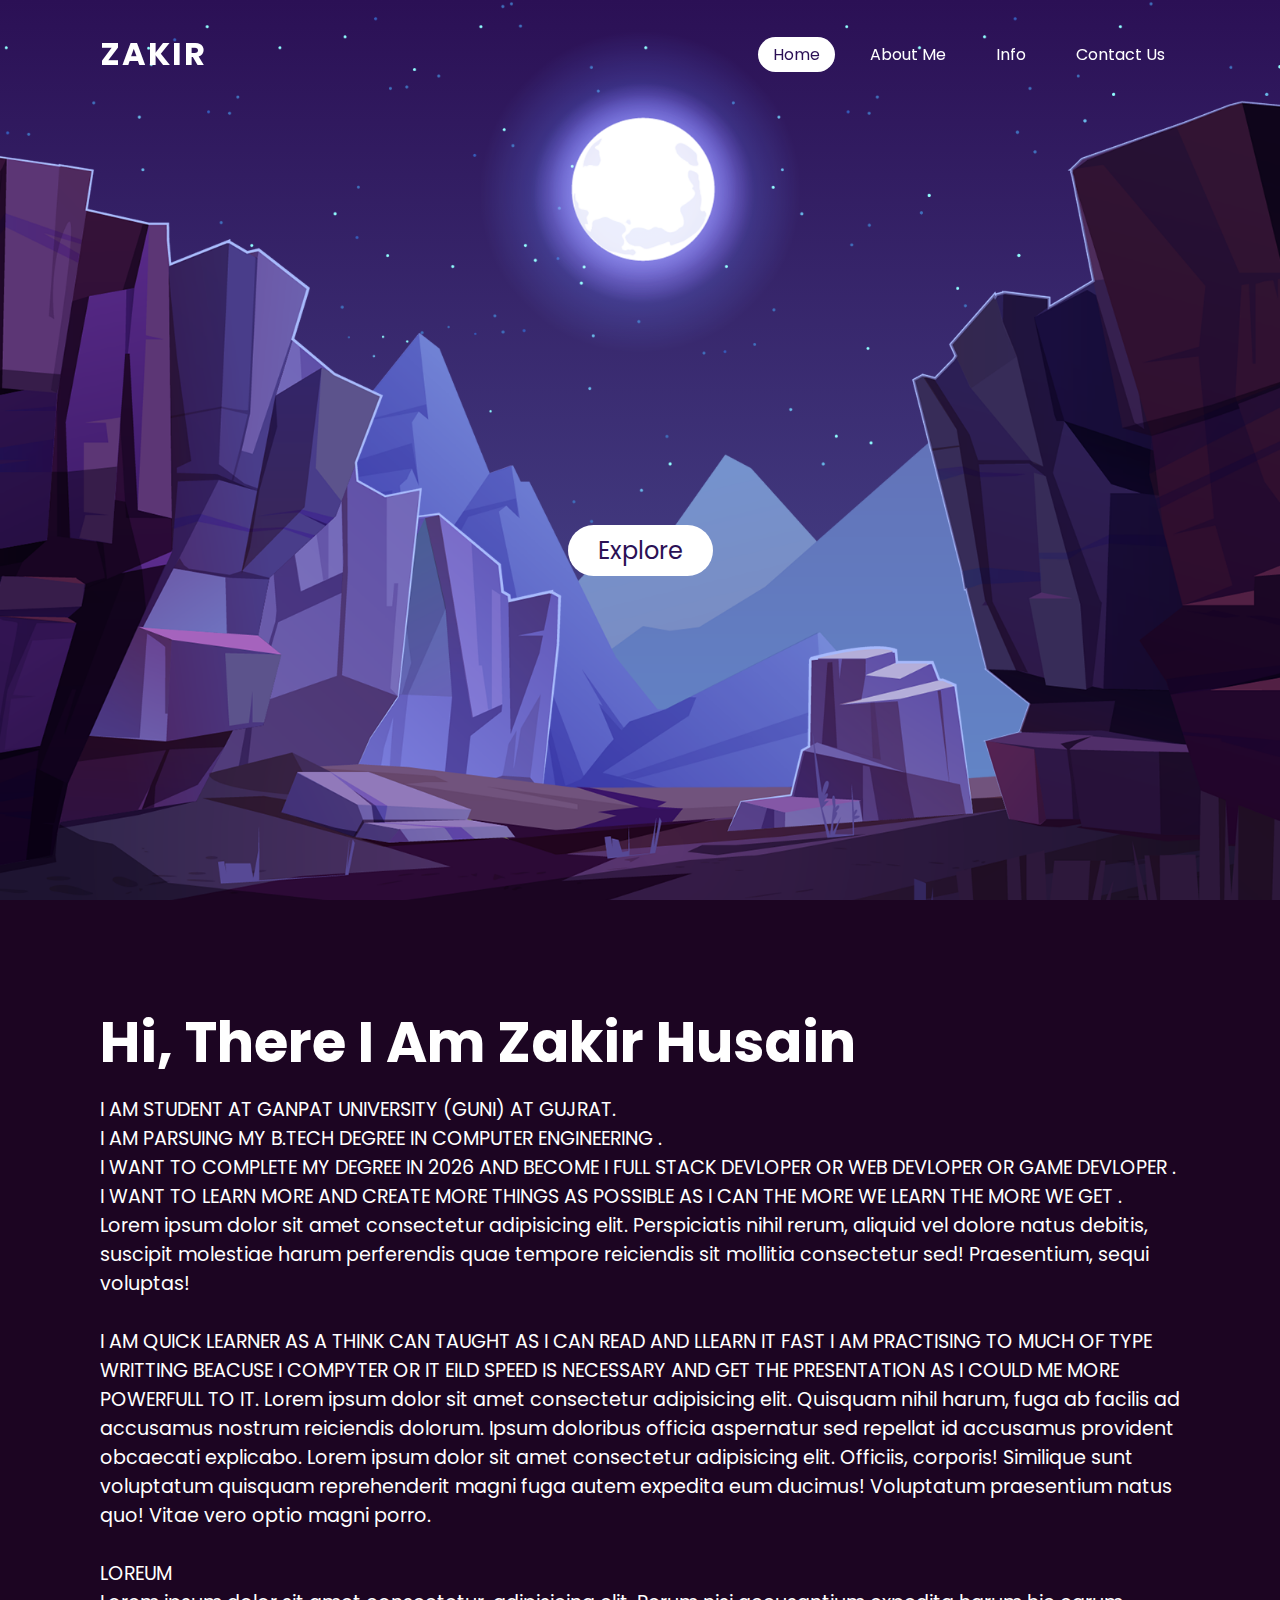
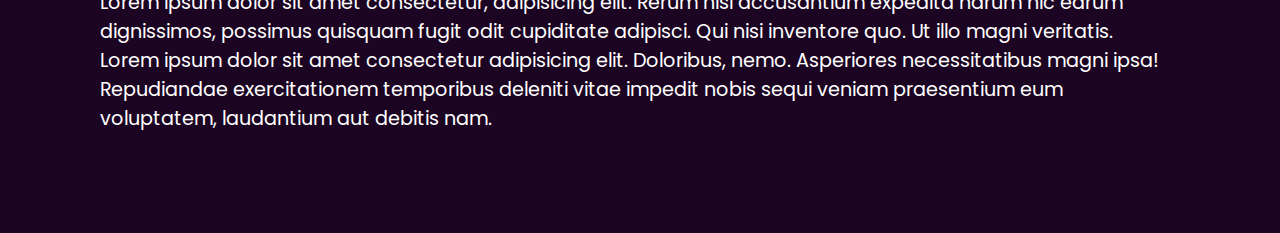
<file: index.html>
<html>

<head>
    <title>MOONLIGHT</title>
    <link rel="stylesheet" type="text/css" href="starlight.css">
    <link rel="aboutme" type="text" href="aboutme.html">
    <link rel="contactme" type="text" href="contactus.html">
</head>

<body>
    <header>
        <a href="https://www.instagram.com/zakirhusain__19" class="logo">ZAKIR</a>
        <ul>
            <li><a href="#" class="active">Home</a></li>
            <li><a href="aboutme.html">About Me</a></li>
            <li><a href="https://youtube.com/@stexz3akop860">Info</a></li>
            <li><a href="contactus.html">Contact Us</a></li>
        </ul>
    </header>
    <section>
        <img src="stars.png" id="stars">
        <img src="moon.png" id="moon">
        <img src="mountains_behind.png" id="mountains_behind">
        <h2 id="text">ZAKIR HUSAIN</h2>
        <a href="#sec" id="btn">Explore</a>
        <img src="mountains_front.png" id="mountains_front">
    </section>
    <div class="sec" id="sec">
        <h2>Hi, There I Am Zakir Husain</h2>
        <p>I AM STUDENT AT GANPAT UNIVERSITY (GUNI) AT GUJRAT.
            <BR> I AM PARSUING MY B.TECH DEGREE IN COMPUTER ENGINEERING .
            <BR> I WANT TO COMPLETE MY DEGREE IN 2026 AND BECOME I FULL STACK DEVLOPER OR WEB DEVLOPER OR GAME DEVLOPER .
            <BR> I WANT TO LEARN MORE AND CREATE MORE THINGS AS POSSIBLE AS I CAN THE MORE WE LEARN THE MORE WE GET .
            <BR> Lorem ipsum dolor sit amet consectetur adipisicing elit. Perspiciatis nihil rerum, aliquid vel dolore natus debitis, suscipit molestiae harum perferendis quae tempore reiciendis sit mollitia consectetur sed! Praesentium, sequi voluptas!
            <BR>
            <BR> I AM QUICK LEARNER AS A THINK CAN TAUGHT AS I CAN READ AND LLEARN IT FAST I AM PRACTISING TO MUCH OF TYPE WRITTING BEACUSE I COMPYTER OR IT EILD SPEED IS NECESSARY AND GET THE PRESENTATION AS I COULD ME MORE POWERFULL TO IT. Lorem ipsum dolor
            sit amet consectetur adipisicing elit. Quisquam nihil harum, fuga ab facilis ad accusamus nostrum reiciendis dolorum. Ipsum doloribus officia aspernatur sed repellat id accusamus provident obcaecati explicabo. Lorem ipsum dolor sit amet consectetur
            adipisicing elit. Officiis, corporis! Similique sunt voluptatum quisquam reprehenderit magni fuga autem expedita eum ducimus! Voluptatum praesentium natus quo! Vitae vero optio magni porro.
            <BR>
            <BR>LOREUM
            <BR>Lorem ipsum dolor sit amet consectetur, adipisicing elit. Rerum nisi accusantium expedita harum hic earum dignissimos, possimus quisquam fugit odit cupiditate adipisci. Qui nisi inventore quo. Ut illo magni veritatis.<br>Lorem ipsum dolor
            sit amet consectetur adipisicing elit. Doloribus, nemo. Asperiores necessitatibus magni ipsa! Repudiandae exercitationem temporibus deleniti vitae impedit nobis sequi veniam praesentium eum voluptatem, laudantium aut debitis nam.

        </p>
    </div>
    <script>
        let stars = document.getElementById('stars');
        let moon = document.getElementById('moon');
        let mountains_behind = document.getElementById('mountains_behind');
        let text = document.getElementById('text');
        let btn = document.getElementById('btn');
        let mountains_front = document.getElementById('mountains_front');
        let header = document.querySelector('header');

        window.addEventListener('scroll', function() {

            let value = window.scrollY;
            stars.style.left = value * 0.25 + 'px';
            moon.style.top = value * 1.05 + 'px';
            mountains_behind.style.left = value * 0.15 + 'px';
            mountains_front.style.right = value * 0.05 + 'px';
            text.style.marginRight = value * 4 + 'px';
            text.style.marginTop = value * 1.5 + 'px';
            btn.style.marginTop = value * 1.5 + 'px';
            header.style.top = value * 0.5 + 'px';
        })
    </script>
</body>

</html>
</file>
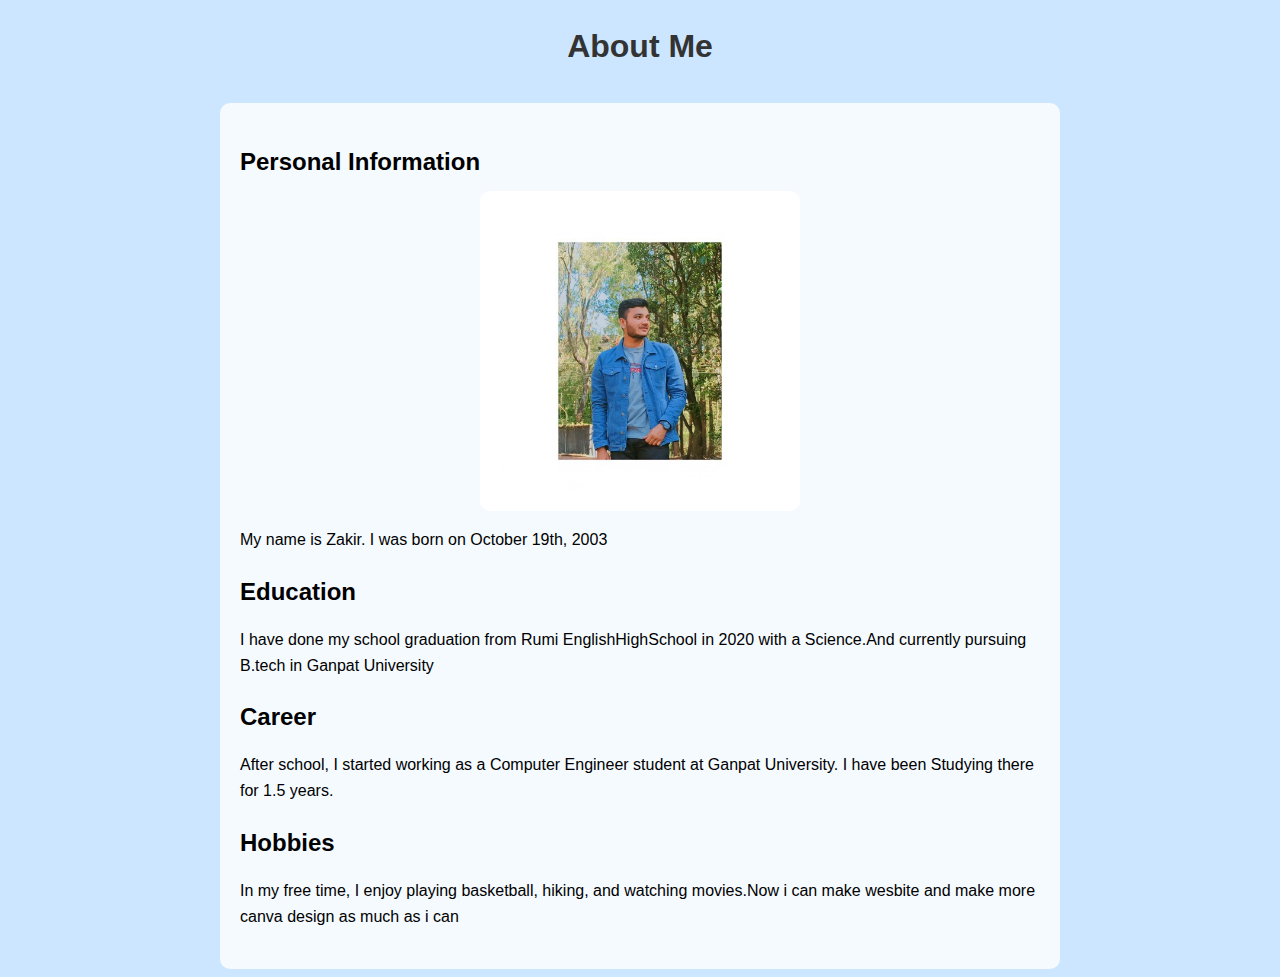
<file: aboutme.html>
<!DOCTYPE html>
<html lang="en">

<head>
    <meta charset="UTF-8">
    <meta name="viewport" content="width=device-width, initial-scale=1.0">
    <title>About Me</title>
    <style>
        body {
            font-family: Arial, sans-serif;
            line-height: 1.6;
            background-color: #cce6ff;
            /* Bluish background color */
        }
        
        .header {
            text-align: center;
            color: #333;
            margin-bottom: 30px;
        }
        
        .content {
            max-width: 800px;
            margin: 0 auto;
            background-color: rgba(255, 255, 255, 0.8);
            /* Add a semi-transparent white background to content */
            padding: 20px;
            border-radius: 10px;
        }
        
        .section {
            margin-bottom: 20px;
        }
        
        .section h2 {
            margin-bottom: 10px;
        }
        
        .section p {
            margin-bottom: 20px;
        }
        /* Style for the image */
        
        .profile-image {
            max-width: 40%;
            height: auto;
            display: block;
            margin: 0 auto;
            border-radius: 10px;
            /* Add rounded corners to the image */
        }
    </style>
</head>

<body>
    <div class="header">
        <h1>About Me</h1>
    </div>
    <div class="content">
        <div class="section">
            <h2>Personal Information</h2>
            <img class="profile-image" src="myphoto.jpg" alt="Profile Image">
            <p>My name is Zakir. I was born on October 19th, 2003</p>
        </div>
        <div class="section">
            <h2>Education</h2>
            <p>I have done my school graduation from Rumi EnglishHighSchool in 2020 with a Science.And currently pursuing B.tech in Ganpat University</p>
        </div>
        <div class="section">
            <h2>Career</h2>
            <p>After school, I started working as a Computer Engineer student at Ganpat University. I have been Studying there for 1.5 years.</p>
        </div>
        <div class="section">
            <h2>Hobbies</h2>
            <p>In my free time, I enjoy playing basketball, hiking, and watching movies.Now i can make wesbite and make more canva design as much as i can</p>
        </div>
    </div>
</body>

</html>
</file>
<file: starlight.css>
@import url('https://fonts.googleapis.com/css2?family=Open+Sans:wght@300&family=Poppins:wght@400;500;600&display=swap');
*
{
    margin: 0;
    padding: 0;
    box-sizing: border-box;
    font-family: 'Poppins' , sans-serif;  
    scroll-behavior: smooth; 
}

body 
{
    min-height: 100vh;
    overflow-x: hidden;   
    background: linear-gradient(#2b1055,#7597de);
}

header 
{
    position: absolute;
    top: 0;
    left: 0;
    width: 100%;
    padding: 30px 100px;
    display: flex;
    justify-content: space-between;
    align-items: center;
    transition: .2s linear;
    z-index: 10000;
}

header .logo 
{
    color: #fff;
    font-weight: 700;
    text-decoration: none;
    font-size: 2em;
    text-transform: uppercase;
    letter-spacing: 2px;
}

header ul
{
    display: flex;
    justify-content: center;
    align-items: center;
}

header ul li 
{
    list-style: none;
    margin-left: 20px;
}

header ul li a 
{
    text-decoration: none;
    padding: 6px 15px;
    color: #fff;
    border-radius: 20px;
    transition: .2s linear;
}

header ul li a:hover,
header ul li a.active
{
    background: #fff;
    color: #2b1055;
}

section 
{
    position: relative;
    width: 100%;
    height: 100vh;
    padding: 100px;
    display: flex;
    justify-content: center;
    align-items: center;
    overflow: hidden;
}

section::before
{
    content: '';
    position: absolute;
    bottom: 0;
    width: 100%;
    height: 100px;
    background: linear-gradient(to top,#1c0522, transparent);
   
}

section img 
{
    position: absolute;
    top: 0;
    left: 0;
    width: 100%;
    height: 100%;
    object-fit: cover;
    pointer-events: none;
}

section img#moon 
{
    mix-blend-mode: screen  ;
}
section img#mountains_front
{
    z-index: 10;

}

#text 
{
    right: -350px;
    position: absolute;
    color: #fff;
    white-space: nowrap;
    font-size: 7.5vw;
    z-index: 9;    
}

#btn {
    text-decoration: none;
    display: inline-block;
    padding: 8px 30px;
    border-radius: 40px;
    background: #fff;
    color: #2b1055;
    font-size: 1.5em;
    transform: translateY(100px);
}

.sec
{
    position: relative;
    padding: 100px;
    background: #1c0522;    
}

.sec h2
{
    font-size: 3.5em;
    margin-bottom: 10px;
    color: #fff;
}

.sec p 
{
    font-size: 1.2em;
    color: #fff;
}
</file>
